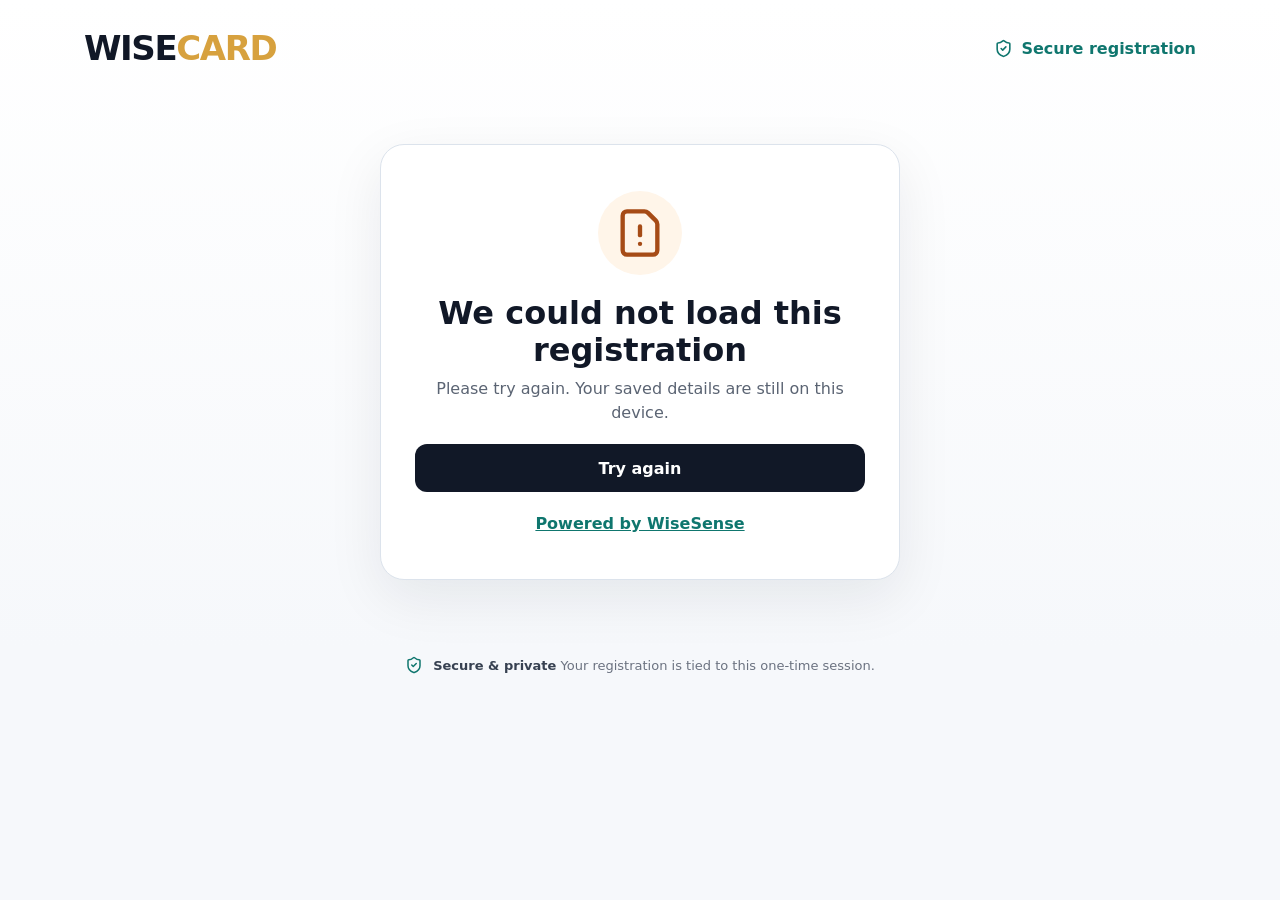
<file: index.html>
<!doctype html>
<html lang="en">
  <head>
    <meta charset="UTF-8" />
    <meta name="viewport" content="width=device-width, initial-scale=1.0" />
    <meta name="theme-color" content="#111827" />
    <meta name="description" content="Secure WiseCard registration" />
    <title>Register your WiseCard</title>
    <script type="module" crossorigin src="/assets/index-BHAWB_tR.js"></script>
    <link rel="stylesheet" crossorigin href="/assets/index-BVpcnrP7.css">
  </head>
  <body>
    <div id="root"></div>
  </body>
</html>
</file>
<file: assets/index-BVpcnrP7.css>
:root{color:#111827;font-synthesis:none;background:#f6f8fb;font-family:Inter,ui-sans-serif,system-ui,-apple-system,BlinkMacSystemFont,Segoe UI,sans-serif}*{box-sizing:border-box}body{background:linear-gradient(#fff,#f6f8fb 72%);min-width:320px;margin:0}button,input,select{font:inherit}select{color:#111827;background:#fff;border:1px solid #cbd3df;border-radius:10px;width:100%;min-height:44px;margin-top:5px;padding:10px 12px;display:block}select:focus{outline-offset:3px;border-color:#0f766e}.has-error select{border-color:#b4232c}fieldset:disabled select{color:#5b6473;background:#f6f8fb}button,a,input{outline-offset:3px}.app-shell{max-width:1180px;min-height:100vh;margin:auto;padding:28px 34px 36px}.hero{justify-content:space-between;align-items:center;margin-bottom:30px;display:flex}.logo{letter-spacing:-1.4px;font-size:34px;font-weight:850}.logo span,.wise-card-brand span{color:#d7a13e}.secure-label{color:#0f766e;align-items:center;gap:8px;font-weight:700;display:flex}.registration-layout{grid-template-columns:minmax(0,560px);justify-content:center;align-items:start;display:grid}.panel{text-align:center;background:#fff;border:1px solid #dce3ec;border-radius:24px;padding:30px;box-shadow:0 18px 55px #0f172a14}.registration-panel{width:100%}.step-label{color:#0f766e;letter-spacing:.08em;text-transform:uppercase;margin-bottom:10px;font-size:12px;font-weight:800}h1{margin:4px 0 8px;font-size:clamp(26px,4vw,32px);line-height:1.15}.panel>p{color:#5b6473;max-width:440px;margin:0 auto;line-height:1.55}.wise-card-visual{color:#f2bd54;text-align:left;background:linear-gradient(145deg,#121417,#292d34);border-radius:22px;grid-template-rows:auto 1fr auto;grid-template-columns:1fr auto;width:min(100%,300px);height:155px;margin:22px auto;padding:22px;display:grid;box-shadow:0 18px 35px #0000002e}.wise-card-brand{color:#fff;letter-spacing:.08em;font-weight:800}.wise-card-number{color:#fff;letter-spacing:.18em;grid-column:1/-1;align-self:end}form{text-align:left}fieldset{border:0;min-width:0;margin:0;padding:0}.sr-only{clip-path:inset(50%);white-space:nowrap;width:1px;height:1px;position:absolute;overflow:hidden}.panel .secondary-button{color:#374151;background:#eef2f6;margin-top:10px}.panel .secondary-button:hover{background:#e0e7ef}.draft-notice{color:#5b6473;text-align:center;margin-top:12px;line-height:1.5;display:block}.queue-message{color:#115e59;background:#eef7f5;border-radius:12px;align-items:center;gap:12px;margin-top:18px;padding:16px;line-height:1.5;display:flex}.queue-message svg{flex-shrink:0}.registration-saving{color:#5b6473;justify-content:center;align-items:center;gap:10px;min-height:28px;margin-top:18px;font-size:13px;display:flex}.saving-dots{gap:4px;display:flex}.saving-dots i{background:#0f766e;border-radius:50%;width:5px;height:5px;animation:1.4s ease-in-out infinite saving-pulse}.saving-dots i:nth-child(2){animation-delay:.18s}.saving-dots i:nth-child(3){animation-delay:.36s}@keyframes saving-pulse{0%,to{opacity:.3}50%{opacity:.85}}@media (prefers-reduced-motion:reduce){.saving-dots i{opacity:.6;animation:none}}fieldset:disabled input{color:#5b6473;background:#f6f8fb}.form-grid{grid-template-columns:1fr 1fr;gap:14px;margin:16px 0 18px;display:grid}.form-grid label{color:#374151;font-size:13px;font-weight:700}.form-grid label:first-child,.form-grid label:nth-child(2),.form-grid label:nth-child(3){grid-column:1/-1}input[type=text],input[type=email],input[type=tel]{color:#111827;background:#fff;border:1px solid #cbd3df;border-radius:10px;width:100%;min-height:44px;margin-top:5px;padding:10px 12px;display:block}input:focus{border-color:#0f766e;box-shadow:0 0 0 3px #0f766e1f}.has-error input[type=text],.has-error input[type=email],.has-error input[type=tel]{border-color:#b4232c}.field-error{color:#b4232c;margin-top:5px;font-size:12px;font-weight:650;display:block}.consent{color:#374151;align-items:flex-start;gap:10px;font-size:13px;line-height:1.45;display:flex}.consent input{accent-color:#0f766e;flex:none;width:18px;height:18px;margin:1px 0 0}.consent.has-error{color:#8f1f27}.panel button{color:#fff;cursor:pointer;background:#111827;border:0;border-radius:12px;justify-content:center;align-items:center;gap:8px;width:100%;min-height:48px;margin-top:18px;padding:12px 18px;font-weight:750;display:flex}.panel button:hover{background:#222b3b}.panel button:disabled{cursor:wait;opacity:.7}.privacy{color:#6b7280;justify-content:center;align-items:center;gap:5px;margin-top:10px;font-size:12px;display:flex}.submit-error{color:#b4232c;background:#fff1f1;border-radius:10px;margin-top:14px;padding:11px 12px;font-size:13px;font-weight:700}.state-panel{width:min(100%,520px);margin:76px auto;padding:46px 34px}.state-icon{color:#0f766e;background:#eef7f5;border-radius:50%;place-items:center;width:84px;height:84px;margin:0 auto 20px;display:grid}.state-expired .state-icon,.state-invalid .state-icon,.state-error .state-icon{color:#a64b16;background:#fff5e9}.state-panel a{color:#0f766e;margin-top:22px;font-weight:700;display:inline-block}.loading-icon{color:#0f766e;margin-bottom:18px}.spin{animation:1s linear infinite spin}@keyframes spin{to{transform:rotate(360deg)}}@media (prefers-reduced-motion:reduce){.spin{animation:none}}footer{color:#0f766e;text-align:center;align-items:center;gap:10px;width:fit-content;max-width:100%;margin:28px auto 0;font-size:13px;display:flex}footer span{color:#6b7280}footer b{color:#374151}@media (width<=820px){.app-shell{padding:22px 18px 30px}.hero{margin-bottom:22px}}@media (width<=540px){.panel{border-radius:18px;padding:22px 18px}.logo{font-size:28px}.secure-label{font-size:0}.form-grid{grid-template-columns:1fr}.form-grid label{grid-column:1/-1}.wise-card-visual{height:140px}.state-panel{margin-top:48px}}
</file>
